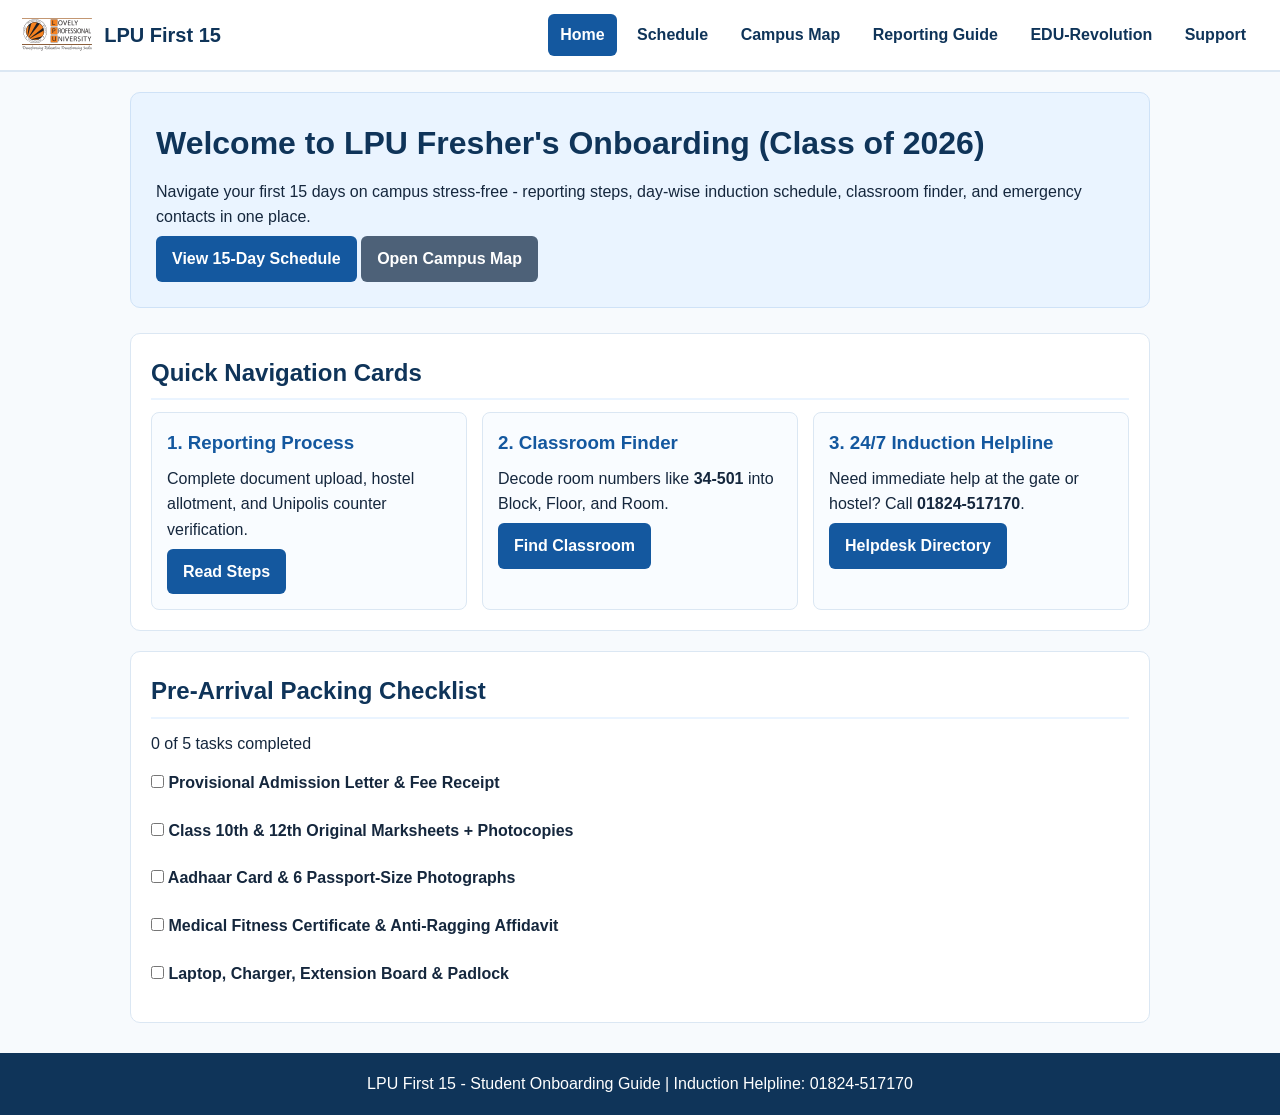
<file: index.html>
<!DOCTYPE html>
<html lang="en">
<head>
  <meta charset="UTF-8">
  <meta name="viewport" content="width=device-width, initial-scale=1.0">
  <title>LPU First 15 - Fresher's Guide</title>
  <link rel="icon" href="assets/img/favicon.svg" type="image/svg+xml">
  <link rel="stylesheet" href="style.css">
</head>
<body onload="loadChecklist('packingList', 'packingCount', 'lpu_packing')">

  <header>
    <a class="logo-box" href="index.html">
      <img src="assets/img/lpu-logo.svg" alt="LPU Logo">
      <span>LPU First 15</span>
    </a>
    <nav>
      <a href="index.html" class="active">Home</a>
      <a href="schedule.html">Schedule</a>
      <a href="map.html">Campus Map</a>
      <a href="process.html">Reporting Guide</a>
      <a href="edurev.html">EDU-Revolution</a>
      <a href="support.html">Support</a>
    </nav>
  </header>

  <main>
    <div class="hero">
      <h1>Welcome to LPU Fresher's Onboarding (Class of 2026)</h1>
      <p>Navigate your first 15 days on campus stress-free - reporting steps, day-wise induction schedule, classroom finder, and emergency contacts in one place.</p>
      <a href="schedule.html" class="btn">View 15-Day Schedule</a>
      <a href="map.html" class="btn btn-secondary">Open Campus Map</a>
    </div>

    <section>
      <h2>Quick Navigation Cards</h2>
      <div class="card-row">
        <article class="card">
          <h3>1. Reporting Process</h3>
          <p>Complete document upload, hostel allotment, and Unipolis counter verification.</p>
          <a href="process.html" class="btn">Read Steps</a>
        </article>
        <article class="card">
          <h3>2. Classroom Finder</h3>
          <p>Decode room numbers like <strong>34-501</strong> into Block, Floor, and Room.</p>
          <a href="map.html" class="btn">Find Classroom</a>
        </article>
        <article class="card">
          <h3>3. 24/7 Induction Helpline</h3>
          <p>Need immediate help at the gate or hostel? Call <strong>01824-517170</strong>.</p>
          <a href="support.html" class="btn">Helpdesk Directory</a>
        </article>
      </div>
    </section>

    <section>
      <h2>Pre-Arrival Packing Checklist</h2>
      <p id="packingCount"><strong>0 of 5 tasks completed</strong></p>
      <ul id="packingList">
        <li class="checklist-item">
          <label><input type="checkbox" onchange="updateChecklist('packingList', 'packingCount', 'lpu_packing')"> Provisional Admission Letter &amp; Fee Receipt</label>
        </li>
        <li class="checklist-item">
          <label><input type="checkbox" onchange="updateChecklist('packingList', 'packingCount', 'lpu_packing')"> Class 10th &amp; 12th Original Marksheets + Photocopies</label>
        </li>
        <li class="checklist-item">
          <label><input type="checkbox" onchange="updateChecklist('packingList', 'packingCount', 'lpu_packing')"> Aadhaar Card &amp; 6 Passport-Size Photographs</label>
        </li>
        <li class="checklist-item">
          <label><input type="checkbox" onchange="updateChecklist('packingList', 'packingCount', 'lpu_packing')"> Medical Fitness Certificate &amp; Anti-Ragging Affidavit</label>
        </li>
        <li class="checklist-item">
          <label><input type="checkbox" onchange="updateChecklist('packingList', 'packingCount', 'lpu_packing')"> Laptop, Charger, Extension Board &amp; Padlock</label>
        </li>
      </ul>
    </section>
  </main>

  <footer>
    <p>LPU First 15 - Student Onboarding Guide | Induction Helpline: 01824-517170</p>
  </footer>

  <script src="script.js"></script>
</body>
</html>
</file>
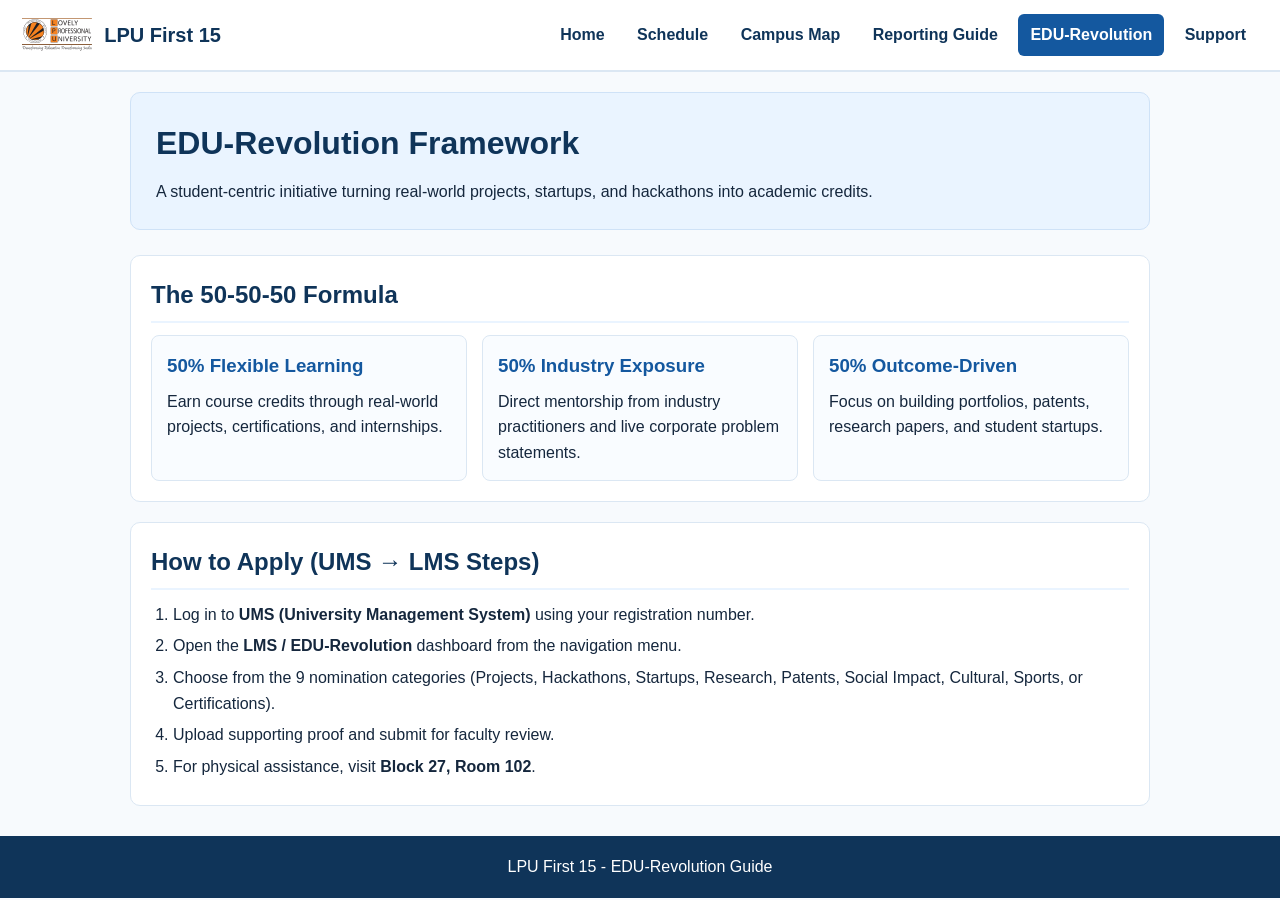
<file: edurev.html>
<!DOCTYPE html>
<html lang="en">
<head>
  <meta charset="UTF-8">
  <meta name="viewport" content="width=device-width, initial-scale=1.0">
  <title>EDU-Revolution - LPU First 15</title>
  <link rel="icon" href="assets/img/favicon.svg" type="image/svg+xml">
  <link rel="stylesheet" href="style.css">
</head>
<body>

  <header>
    <a class="logo-box" href="index.html">
      <img src="assets/img/lpu-logo.svg" alt="LPU Logo">
      <span>LPU First 15</span>
    </a>
    <nav>
      <a href="index.html">Home</a>
      <a href="schedule.html">Schedule</a>
      <a href="map.html">Campus Map</a>
      <a href="process.html">Reporting Guide</a>
      <a href="edurev.html" class="active">EDU-Revolution</a>
      <a href="support.html">Support</a>
    </nav>
  </header>

  <main>
    <div class="hero">
      <h1>EDU-Revolution Framework</h1>
      <p>A student-centric initiative turning real-world projects, startups, and hackathons into academic credits.</p>
    </div>

    <section>
      <h2>The 50-50-50 Formula</h2>
      <div class="card-row">
        <div class="card">
          <h3>50% Flexible Learning</h3>
          <p>Earn course credits through real-world projects, certifications, and internships.</p>
        </div>
        <div class="card">
          <h3>50% Industry Exposure</h3>
          <p>Direct mentorship from industry practitioners and live corporate problem statements.</p>
        </div>
        <div class="card">
          <h3>50% Outcome-Driven</h3>
          <p>Focus on building portfolios, patents, research papers, and student startups.</p>
        </div>
      </div>
    </section>

    <section>
      <h2>How to Apply (UMS &rarr; LMS Steps)</h2>
      <ol>
        <li>Log in to <strong>UMS (University Management System)</strong> using your registration number.</li>
        <li>Open the <strong>LMS / EDU-Revolution</strong> dashboard from the navigation menu.</li>
        <li>Choose from the 9 nomination categories (Projects, Hackathons, Startups, Research, Patents, Social Impact, Cultural, Sports, or Certifications).</li>
        <li>Upload supporting proof and submit for faculty review.</li>
        <li>For physical assistance, visit <strong>Block 27, Room 102</strong>.</li>
      </ol>
    </section>
  </main>

  <footer>
    <p>LPU First 15 - EDU-Revolution Guide</p>
  </footer>

</body>
</html>
</file>
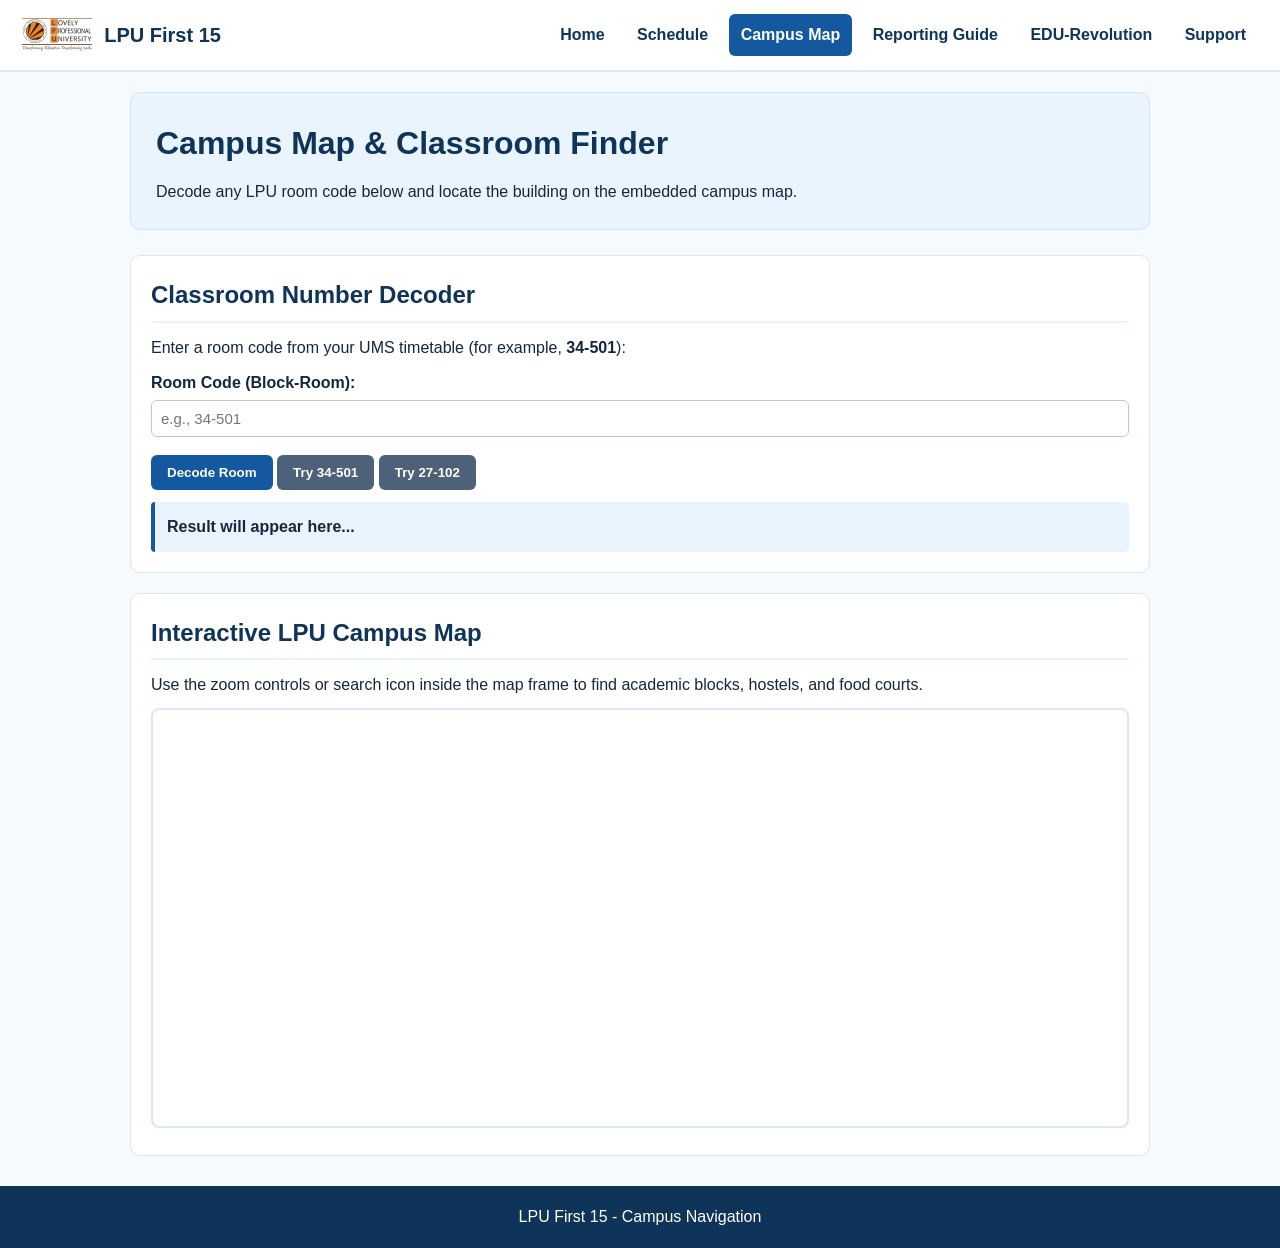
<file: map.html>
<!DOCTYPE html>
<html lang="en">
<head>
  <meta charset="UTF-8">
  <meta name="viewport" content="width=device-width, initial-scale=1.0">
  <title>Campus Map &amp; Classroom Finder - LPU First 15</title>
  <link rel="icon" href="assets/img/favicon.svg" type="image/svg+xml">
  <link rel="stylesheet" href="style.css">
</head>
<body>

  <header>
    <a class="logo-box" href="index.html">
      <img src="assets/img/lpu-logo.svg" alt="LPU Logo">
      <span>LPU First 15</span>
    </a>
    <nav>
      <a href="index.html">Home</a>
      <a href="schedule.html">Schedule</a>
      <a href="map.html" class="active">Campus Map</a>
      <a href="process.html">Reporting Guide</a>
      <a href="edurev.html">EDU-Revolution</a>
      <a href="support.html">Support</a>
    </nav>
  </header>

  <main>
    <div class="hero">
      <h1>Campus Map &amp; Classroom Finder</h1>
      <p>Decode any LPU room code below and locate the building on the embedded campus map.</p>
    </div>

    <section>
      <h2>Classroom Number Decoder</h2>
      <p>Enter a room code from your UMS timetable (for example, <strong>34-501</strong>):</p>
      <div class="form-group" style="margin-top: 10px;">
        <label for="roomInput">Room Code (Block-Room):</label>
        <input type="text" id="roomInput" placeholder="e.g., 34-501">
      </div>
      <button type="button" class="btn" onclick="decodeClassroom()">Decode Room</button>
      <button type="button" class="btn btn-secondary" onclick="setExampleRoom('34-501')">Try 34-501</button>
      <button type="button" class="btn btn-secondary" onclick="setExampleRoom('27-102')">Try 27-102</button>

      <div id="roomResult" class="result-box">Result will appear here...</div>
    </section>

    <section>
      <h2>Interactive LPU Campus Map</h2>
      <p style="margin-bottom: 10px;">Use the zoom controls or search icon inside the map frame to find academic blocks, hostels, and food courts.</p>
      <iframe
        src="https://www.google.com/maps/d/embed?mid=15eLzAj9aVMW5A8stumH4EzQ1BylHl8w&ehbc=2E312F&noprof=1"
        title="LPU Campus Map">
      </iframe>
    </section>
  </main>

  <footer>
    <p>LPU First 15 - Campus Navigation</p>
  </footer>

  <script src="script.js"></script>
</body>
</html>
</file>
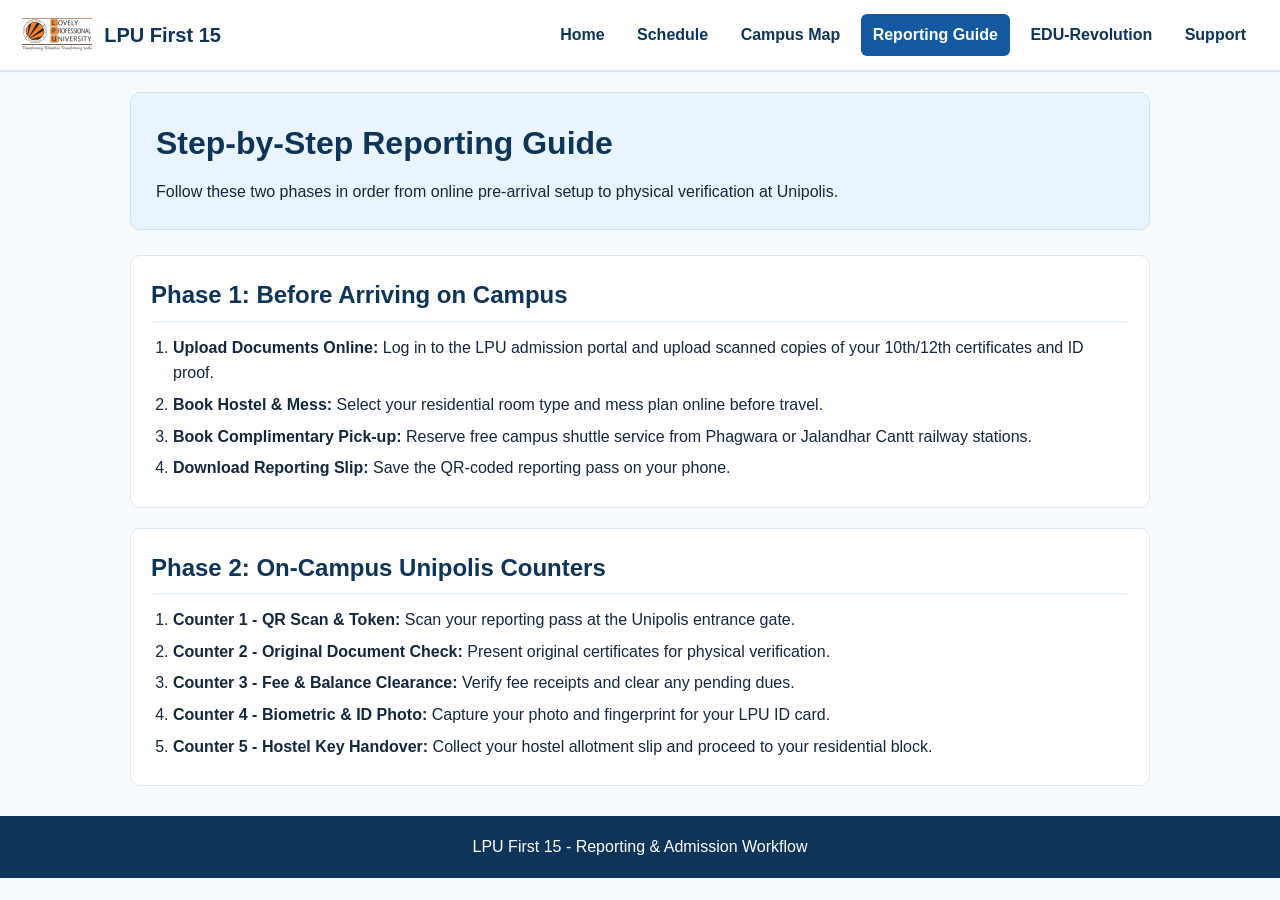
<file: process.html>
<!DOCTYPE html>
<html lang="en">
<head>
  <meta charset="UTF-8">
  <meta name="viewport" content="width=device-width, initial-scale=1.0">
  <title>Reporting Guide - LPU First 15</title>
  <link rel="icon" href="assets/img/favicon.svg" type="image/svg+xml">
  <link rel="stylesheet" href="style.css">
</head>
<body>

  <header>
    <a class="logo-box" href="index.html">
      <img src="assets/img/lpu-logo.svg" alt="LPU Logo">
      <span>LPU First 15</span>
    </a>
    <nav>
      <a href="index.html">Home</a>
      <a href="schedule.html">Schedule</a>
      <a href="map.html">Campus Map</a>
      <a href="process.html" class="active">Reporting Guide</a>
      <a href="edurev.html">EDU-Revolution</a>
      <a href="support.html">Support</a>
    </nav>
  </header>

  <main>
    <div class="hero">
      <h1>Step-by-Step Reporting Guide</h1>
      <p>Follow these two phases in order from online pre-arrival setup to physical verification at Unipolis.</p>
    </div>

    <section>
      <h2>Phase 1: Before Arriving on Campus</h2>
      <ol>
        <li><strong>Upload Documents Online:</strong> Log in to the LPU admission portal and upload scanned copies of your 10th/12th certificates and ID proof.</li>
        <li><strong>Book Hostel &amp; Mess:</strong> Select your residential room type and mess plan online before travel.</li>
        <li><strong>Book Complimentary Pick-up:</strong> Reserve free campus shuttle service from Phagwara or Jalandhar Cantt railway stations.</li>
        <li><strong>Download Reporting Slip:</strong> Save the QR-coded reporting pass on your phone.</li>
      </ol>
    </section>

    <section>
      <h2>Phase 2: On-Campus Unipolis Counters</h2>
      <ol>
        <li><strong>Counter 1 - QR Scan &amp; Token:</strong> Scan your reporting pass at the Unipolis entrance gate.</li>
        <li><strong>Counter 2 - Original Document Check:</strong> Present original certificates for physical verification.</li>
        <li><strong>Counter 3 - Fee &amp; Balance Clearance:</strong> Verify fee receipts and clear any pending dues.</li>
        <li><strong>Counter 4 - Biometric &amp; ID Photo:</strong> Capture your photo and fingerprint for your LPU ID card.</li>
        <li><strong>Counter 5 - Hostel Key Handover:</strong> Collect your hostel allotment slip and proceed to your residential block.</li>
      </ol>
    </section>
  </main>

  <footer>
    <p>LPU First 15 - Reporting &amp; Admission Workflow</p>
  </footer>

</body>
</html>
</file>
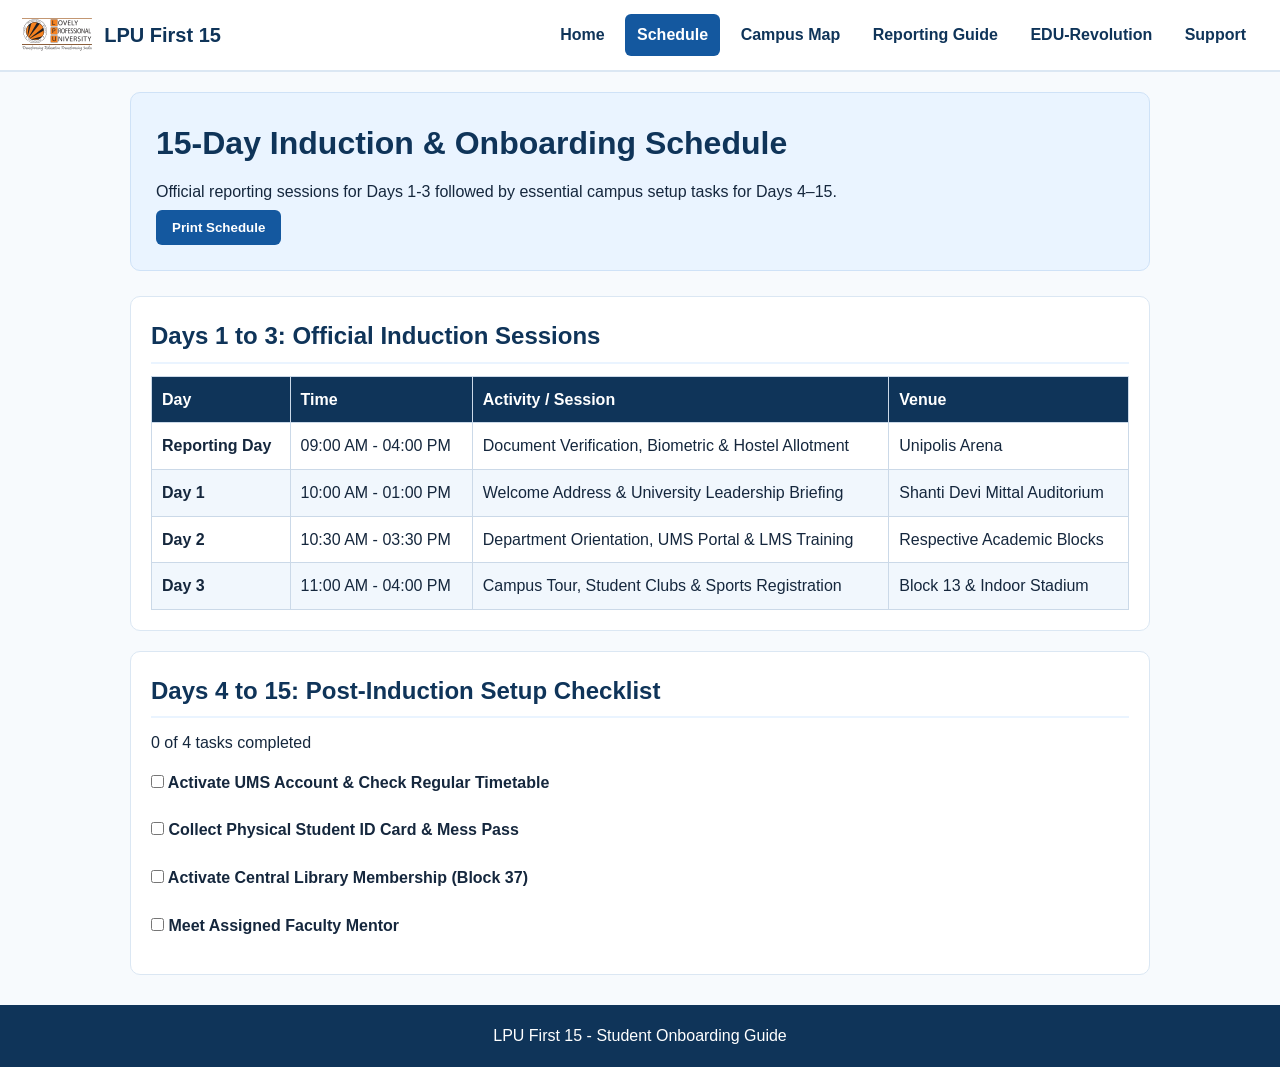
<file: schedule.html>
<!DOCTYPE html>
<html lang="en">
<head>
  <meta charset="UTF-8">
  <meta name="viewport" content="width=device-width, initial-scale=1.0">
  <title>Induction Schedule - LPU First 15</title>
  <link rel="icon" href="assets/img/favicon.svg" type="image/svg+xml">
  <link rel="stylesheet" href="style.css">
</head>
<body onload="loadChecklist('adminList', 'adminCount', 'lpu_admin')">

  <header>
    <a class="logo-box" href="index.html">
      <img src="assets/img/lpu-logo.svg" alt="LPU Logo">
      <span>LPU First 15</span>
    </a>
    <nav>
      <a href="index.html">Home</a>
      <a href="schedule.html" class="active">Schedule</a>
      <a href="map.html">Campus Map</a>
      <a href="process.html">Reporting Guide</a>
      <a href="edurev.html">EDU-Revolution</a>
      <a href="support.html">Support</a>
    </nav>
  </header>

  <main>
    <div class="hero">
      <h1>15-Day Induction &amp; Onboarding Schedule</h1>
      <p>Official reporting sessions for Days 1-3 followed by essential campus setup tasks for Days 4–15.</p>
      <button type="button" class="btn" onclick="window.print()">Print Schedule</button>
    </div>

    <section>
      <h2>Days 1 to 3: Official Induction Sessions</h2>
      <table>
        <thead>
          <tr>
            <th>Day</th>
            <th>Time</th>
            <th>Activity / Session</th>
            <th>Venue</th>
          </tr>
        </thead>
        <tbody>
          <tr>
            <td><strong>Reporting Day</strong></td>
            <td>09:00 AM - 04:00 PM</td>
            <td>Document Verification, Biometric &amp; Hostel Allotment</td>
            <td>Unipolis Arena</td>
          </tr>
          <tr>
            <td><strong>Day 1</strong></td>
            <td>10:00 AM - 01:00 PM</td>
            <td>Welcome Address &amp; University Leadership Briefing</td>
            <td>Shanti Devi Mittal Auditorium</td>
          </tr>
          <tr>
            <td><strong>Day 2</strong></td>
            <td>10:30 AM - 03:30 PM</td>
            <td>Department Orientation, UMS Portal &amp; LMS Training</td>
            <td>Respective Academic Blocks</td>
          </tr>
          <tr>
            <td><strong>Day 3</strong></td>
            <td>11:00 AM - 04:00 PM</td>
            <td>Campus Tour, Student Clubs &amp; Sports Registration</td>
            <td>Block 13 &amp; Indoor Stadium</td>
          </tr>
        </tbody>
      </table>
    </section>

    <section>
      <h2>Days 4 to 15: Post-Induction Setup Checklist</h2>
      <p id="adminCount"><strong>0 of 4 tasks completed</strong></p>
      <ul id="adminList">
        <li class="checklist-item">
          <label><input type="checkbox" onchange="updateChecklist('adminList', 'adminCount', 'lpu_admin')"> Activate UMS Account &amp; Check Regular Timetable</label>
        </li>
        <li class="checklist-item">
          <label><input type="checkbox" onchange="updateChecklist('adminList', 'adminCount', 'lpu_admin')"> Collect Physical Student ID Card &amp; Mess Pass</label>
        </li>
        <li class="checklist-item">
          <label><input type="checkbox" onchange="updateChecklist('adminList', 'adminCount', 'lpu_admin')"> Activate Central Library Membership (Block 37)</label>
        </li>
        <li class="checklist-item">
          <label><input type="checkbox" onchange="updateChecklist('adminList', 'adminCount', 'lpu_admin')"> Meet Assigned Faculty Mentor</label>
        </li>
      </ul>
    </section>
  </main>

  <footer>
    <p>LPU First 15 - Student Onboarding Guide</p>
  </footer>

  <script src="script.js"></script>
</body>
</html>
</file>
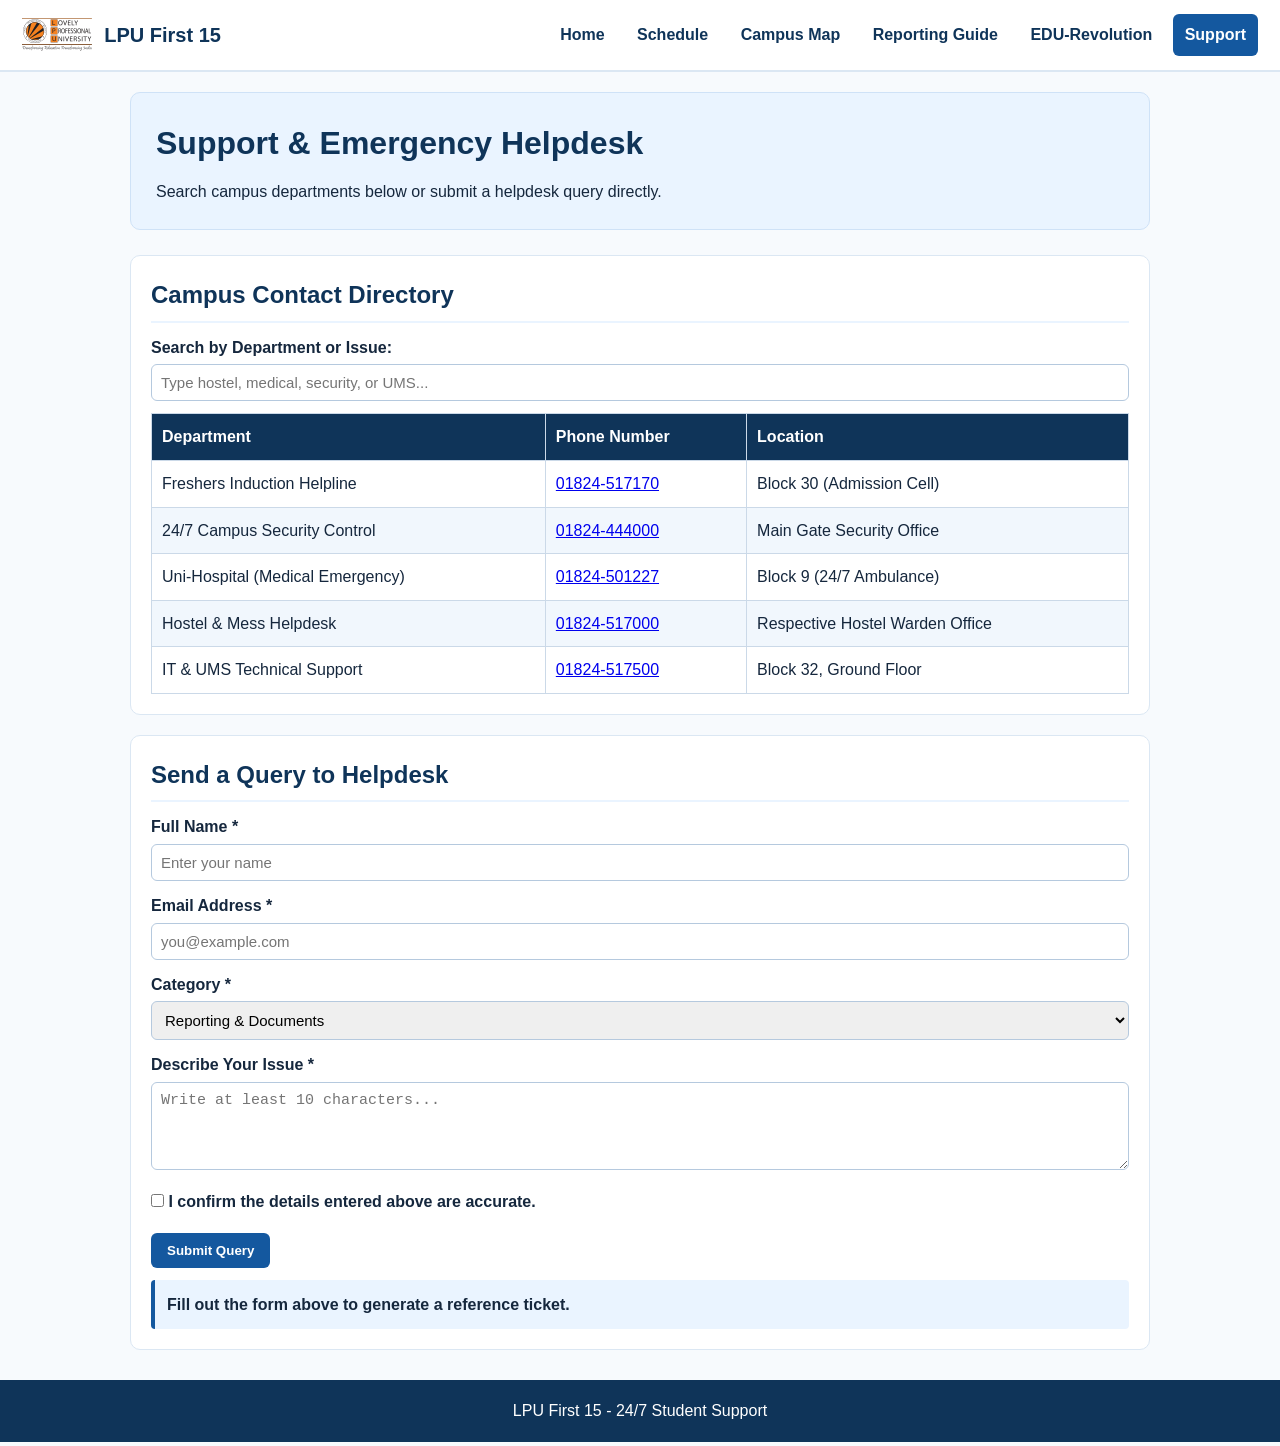
<file: support.html>
<!DOCTYPE html>
<html lang="en">
<head>
  <meta charset="UTF-8">
  <meta name="viewport" content="width=device-width, initial-scale=1.0">
  <title>Support &amp; Helpdesk - LPU First 15</title>
  <link rel="icon" href="assets/img/favicon.svg" type="image/svg+xml">
  <link rel="stylesheet" href="style.css">
</head>
<body>

  <header>
    <a class="logo-box" href="index.html">
      <img src="assets/img/lpu-logo.svg" alt="LPU Logo">
      <span>LPU First 15</span>
    </a>
    <nav>
      <a href="index.html">Home</a>
      <a href="schedule.html">Schedule</a>
      <a href="map.html">Campus Map</a>
      <a href="process.html">Reporting Guide</a>
      <a href="edurev.html">EDU-Revolution</a>
      <a href="support.html" class="active">Support</a>
    </nav>
  </header>

  <main>
    <div class="hero">
      <h1>Support &amp; Emergency Helpdesk</h1>
      <p>Search campus departments below or submit a helpdesk query directly.</p>
    </div>

    <section>
      <h2>Campus Contact Directory</h2>
      <div class="form-group">
        <label for="contactSearch">Search by Department or Issue:</label>
        <input type="text" id="contactSearch" onkeyup="filterContacts()" placeholder="Type hostel, medical, security, or UMS...">
      </div>

      <table>
        <thead>
          <tr>
            <th>Department</th>
            <th>Phone Number</th>
            <th>Location</th>
          </tr>
        </thead>
        <tbody id="contactTableBody">
          <tr>
            <td>Freshers Induction Helpline</td>
            <td><a href="tel:01824517170">01824-517170</a></td>
            <td>Block 30 (Admission Cell)</td>
          </tr>
          <tr>
            <td>24/7 Campus Security Control</td>
            <td><a href="tel:01824444000">01824-444000</a></td>
            <td>Main Gate Security Office</td>
          </tr>
          <tr>
            <td>Uni-Hospital (Medical Emergency)</td>
            <td><a href="tel:01824501227">01824-501227</a></td>
            <td>Block 9 (24/7 Ambulance)</td>
          </tr>
          <tr>
            <td>Hostel &amp; Mess Helpdesk</td>
            <td><a href="tel:01824517000">01824-517000</a></td>
            <td>Respective Hostel Warden Office</td>
          </tr>
          <tr>
            <td>IT &amp; UMS Technical Support</td>
            <td><a href="tel:01824517500">01824-517500</a></td>
            <td>Block 32, Ground Floor</td>
          </tr>
        </tbody>
      </table>
    </section>

    <section>
      <h2>Send a Query to Helpdesk</h2>
      <form id="supportForm" onsubmit="return submitSupportForm(event)">
        <div class="form-group">
          <label for="studentName">Full Name *</label>
          <input type="text" id="studentName" required placeholder="Enter your name">
        </div>

        <div class="form-group">
          <label for="studentEmail">Email Address *</label>
          <input type="email" id="studentEmail" required placeholder="you@example.com">
        </div>

        <div class="form-group">
          <label for="issueCategory">Category *</label>
          <select id="issueCategory">
            <option value="Reporting">Reporting &amp; Documents</option>
            <option value="Hostel">Hostel &amp; Mess</option>
            <option value="UMS">UMS / Timetable</option>
            <option value="Other">Other</option>
          </select>
        </div>

        <div class="form-group">
          <label for="studentMsg">Describe Your Issue *</label>
          <textarea id="studentMsg" rows="4" required placeholder="Write at least 10 characters..."></textarea>
        </div>

        <div class="form-group">
          <label><input type="checkbox" required> I confirm the details entered above are accurate.</label>
        </div>

        <button type="submit" class="btn">Submit Query</button>
      </form>
      <div id="formStatus" class="result-box">Fill out the form above to generate a reference ticket.</div>
    </section>
  </main>

  <footer>
    <p>LPU First 15 - 24/7 Student Support</p>
  </footer>

  <script src="script.js"></script>
</body>
</html>
</file>
<file: style.css>
* {
  box-sizing: border-box;
  margin: 0;
  padding: 0;
}

body {
  font-family: Arial, Helvetica, sans-serif;
  line-height: 1.6;
  color: #15273d;
  background-color: #f7fafd;
}

header {
  background-color: #ffffff;
  border-bottom: 2px solid #dbe7f3;
  padding: 12px 20px;
  display: flex;
  justify-content: space-between;
  align-items: center;
  flex-wrap: wrap;
}

.logo-box {
  display: flex;
  align-items: center;
  gap: 10px;
  text-decoration: none;
  color: #0f3459;
  font-weight: bold;
  font-size: 20px;
}

.logo-box img {
  height: 45px;
  width: auto;
}

nav a {
  text-decoration: none;
  color: #0f3459;
  padding: 8px 12px;
  margin: 2px;
  border-radius: 6px;
  font-weight: bold;
  display: inline-block;
}

nav a:hover,
nav a.active {
  background-color: #14589f;
  color: #ffffff;
}

main {
  max-width: 1050px;
  margin: 20px auto;
  padding: 0 15px;
}

.hero {
  background-color: #eaf4ff;
  border: 1px solid #cfe2f7;
  border-radius: 10px;
  padding: 25px;
  margin-bottom: 25px;
}

.hero h1 {
  color: #0f3459;
  margin-bottom: 10px;
}

section {
  background-color: #ffffff;
  border: 1px solid #dbe7f3;
  border-radius: 10px;
  padding: 20px;
  margin-bottom: 20px;
}

h2 {
  color: #0f3459;
  margin-bottom: 12px;
  border-bottom: 2px solid #eaf4ff;
  padding-bottom: 6px;
}

h3 {
  color: #14589f;
  margin-bottom: 8px;
}

.card-row {
  display: flex;
  gap: 15px;
  flex-wrap: wrap;
}

.card {
  flex: 1 1 280px;
  border: 1px solid #dbe7f3;
  border-radius: 8px;
  padding: 15px;
  background-color: #f9fcff;
}

ul, ol {
  margin-left: 22px;
  margin-top: 8px;
}

li {
  margin-bottom: 6px;
}

table {
  width: 100%;
  border-collapse: collapse;
  margin-top: 10px;
}

th, td {
  border: 1px solid #cbd9e8;
  padding: 10px;
  text-align: left;
}

th {
  background-color: #0f3459;
  color: #ffffff;
}

tr:nth-child(even) {
  background-color: #f1f7fd;
}

.form-group {
  margin-bottom: 12px;
}

label {
  display: block;
  font-weight: bold;
  margin-bottom: 4px;
}

input[type="text"],
input[type="email"],
select,
textarea {
  width: 100%;
  padding: 9px;
  border: 1px solid #b5c9de;
  border-radius: 6px;
  font-size: 15px;
}

input:focus,
select:focus,
textarea:focus {
  outline: 2px solid #14589f;
}

.btn {
  display: inline-block;
  background-color: #14589f;
  color: #ffffff;
  border: none;
  padding: 10px 16px;
  border-radius: 6px;
  cursor: pointer;
  text-decoration: none;
  font-weight: bold;
  margin-top: 6px;
}

.btn:hover {
  background-color: #0f3459;
}

.btn-secondary {
  background-color: #4d6178;
}

.result-box {
  margin-top: 12px;
  padding: 12px;
  background-color: #eaf4ff;
  border-left: 4px solid #14589f;
  border-radius: 4px;
  font-weight: bold;
}

.checklist-item {
  list-style: none;
  margin-left: -22px;
  padding: 6px 0;
}

iframe {
  width: 100%;
  height: 420px;
  border: 2px solid #dbe7f3;
  border-radius: 8px;
}

footer {
  text-align: center;
  padding: 18px;
  background-color: #0f3459;
  color: #ffffff;
  margin-top: 30px;
}

@media (max-width: 768px) {
  header {
    flex-direction: column;
    align-items: flex-start;
  }
  nav {
    margin-top: 10px;
  }
}
</file>
